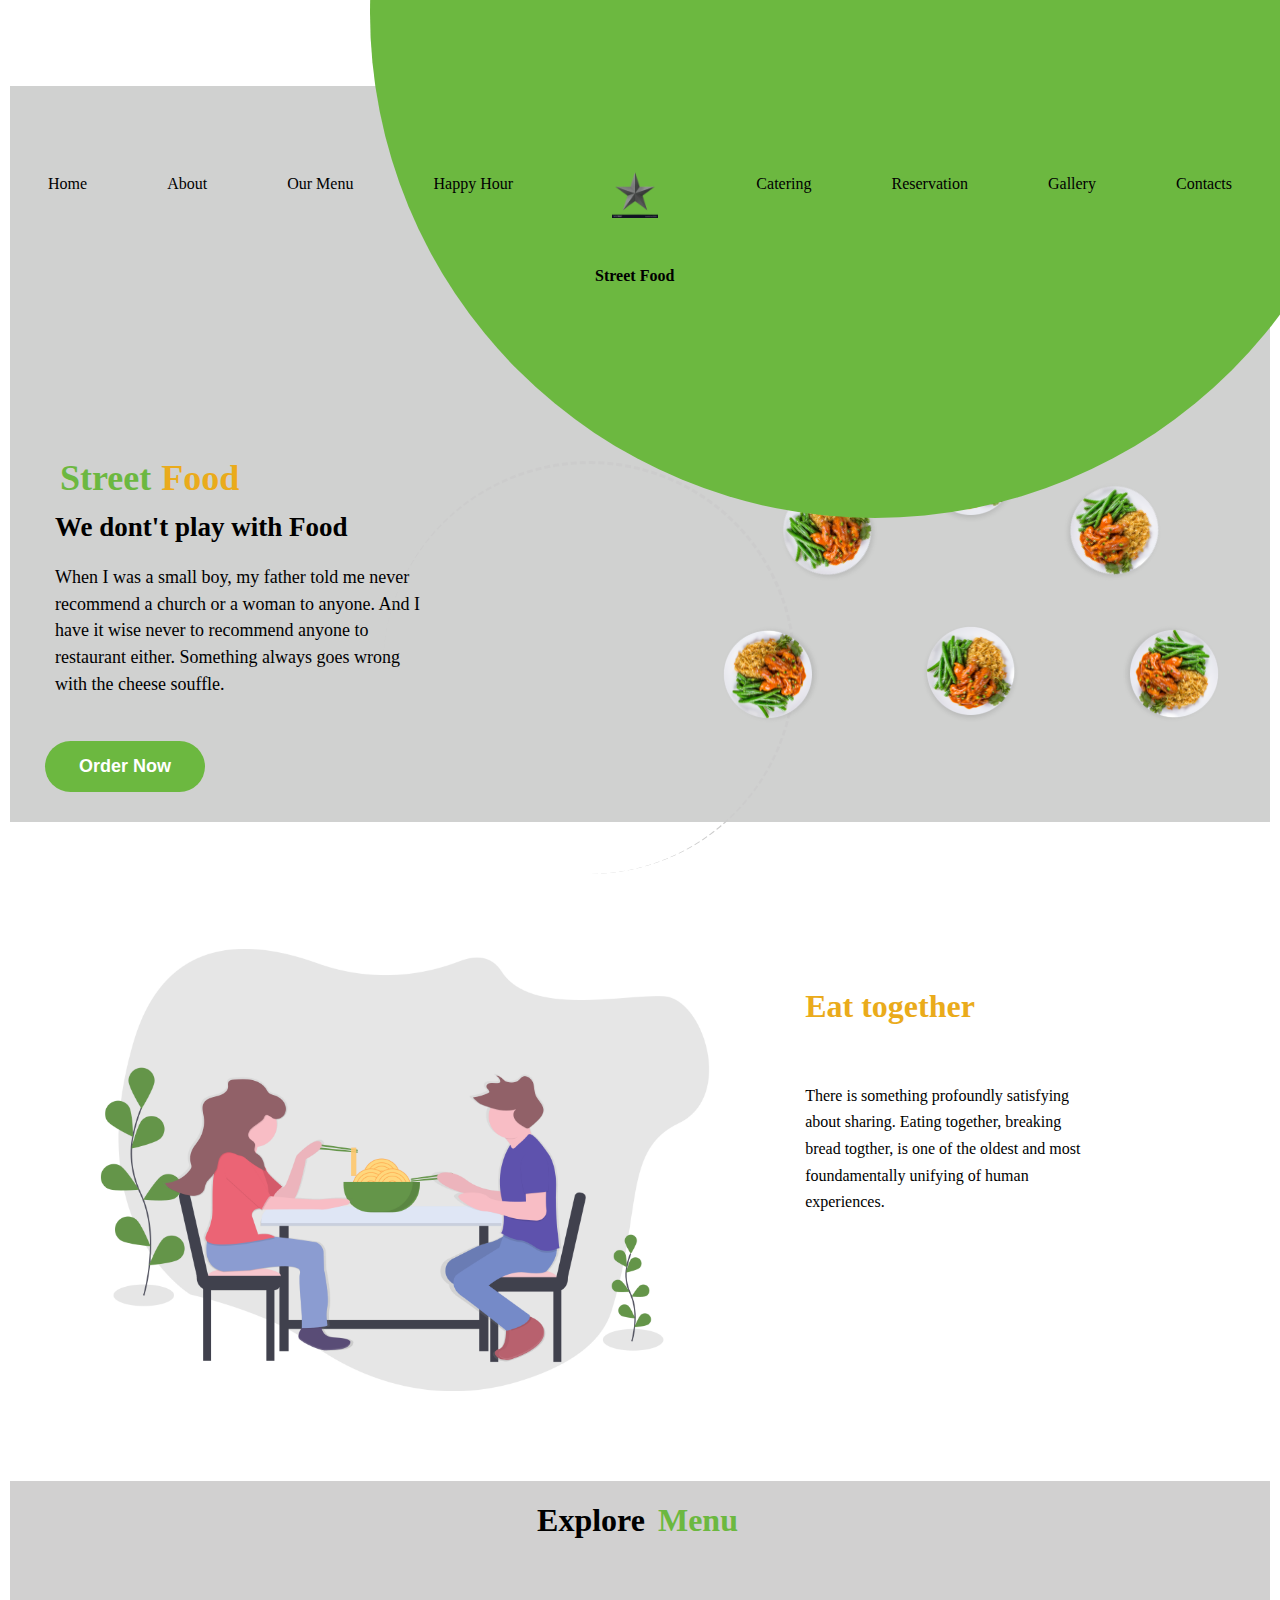
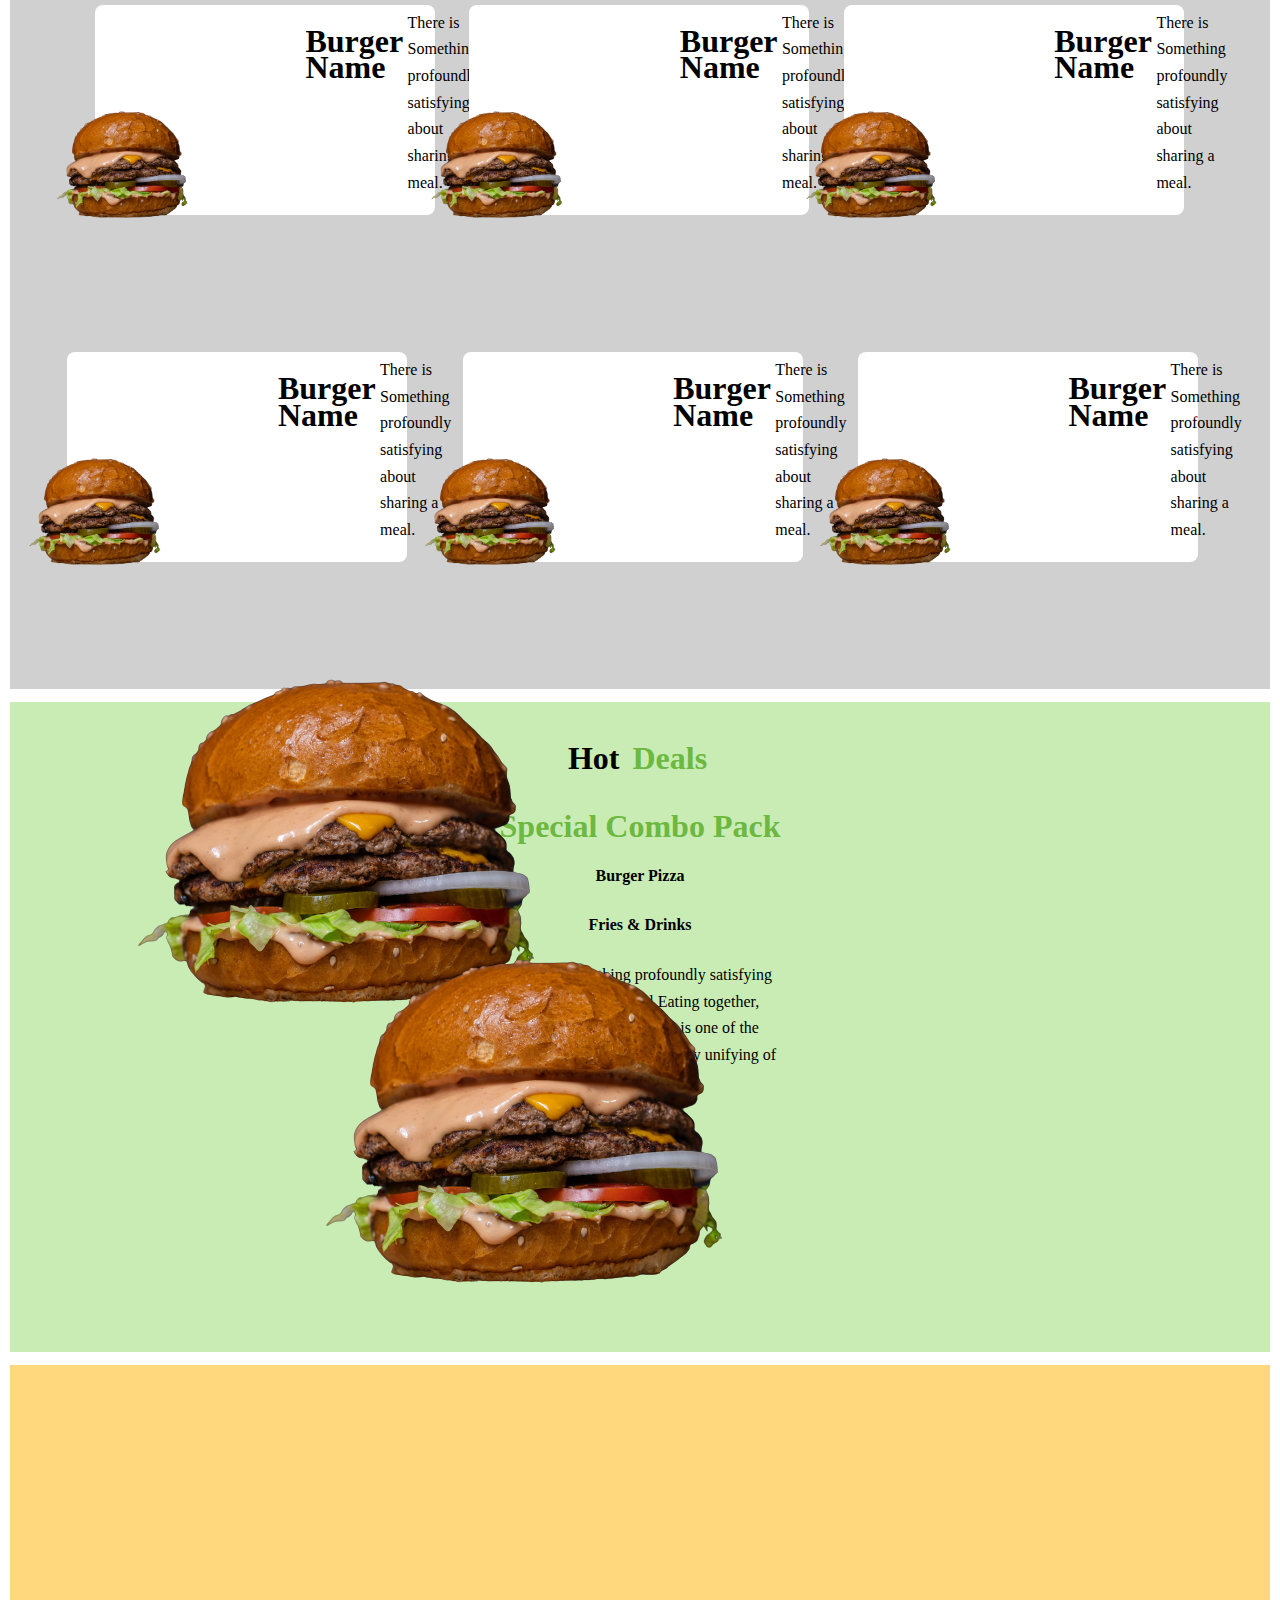
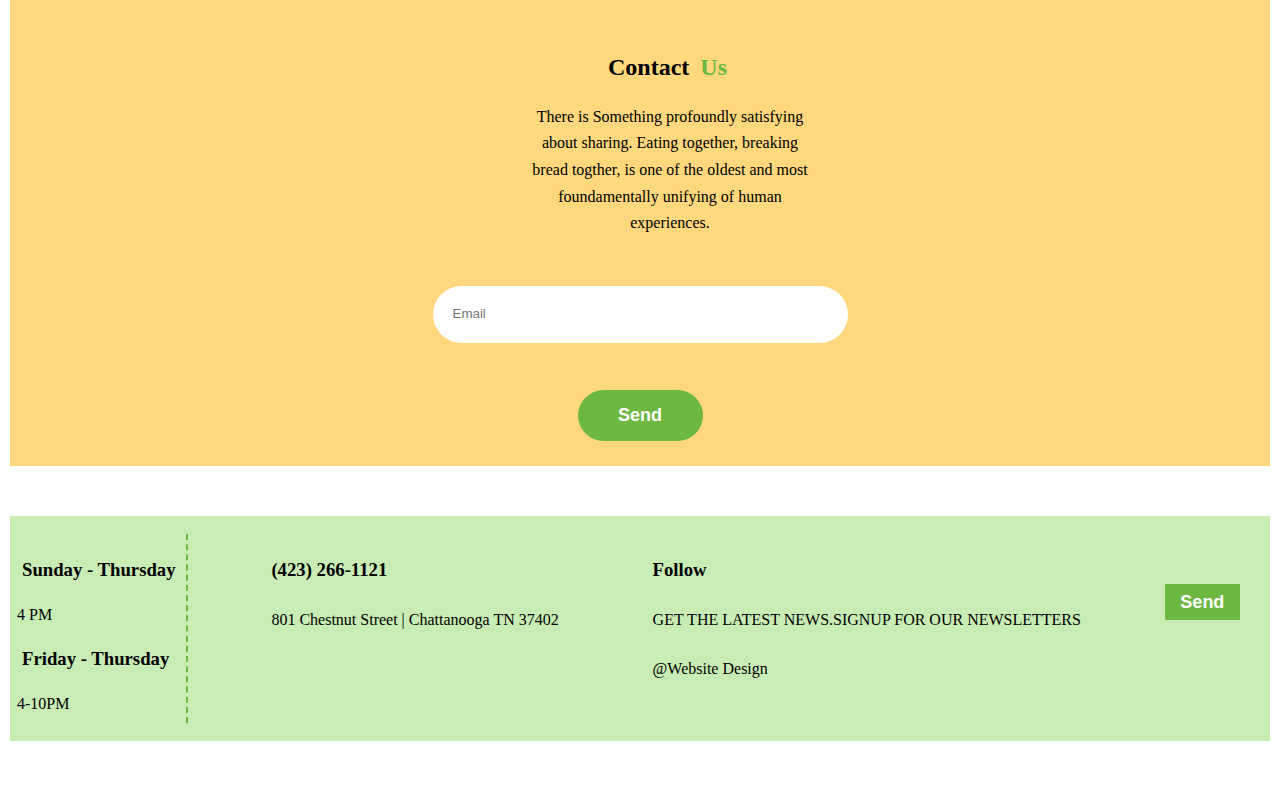
<file: index.html>
<!DOCTYPE html>
<html lang="en">
<head>
    <meta charset="UTF-8">
    <meta http-equiv="X-UA-Compatible" content="IE=edge">
    <meta name="viewport" content="width=device-width, initial-scale=1.0">
    <link rel="stylesheet" href="index.css" type="text/css">
    <title>Street Food</title>
</head>
<body>
    <div id="header">
            <nav>
                <ul>
                    <li><a href="#Home">Home</a></li>
                    <li><a href="#About">About</a></li>
                    <li><a href="#Our Menu">Our Menu</a></li>
                    <li><a href="#Happy Hour">Happy Hour</a></li>
                    <li>
                        <img src="./images/star_logo-removebg-preview (1).png" alt="street logo" height="50px">
                        <p><b>Street Food</b></p>
                    </li>
                    <li><a href="#Catering">Catering</a></li>
                    <li><a href="#Reservation">Reservation</a></li>
                    <li><a href="#Gallery">Gallery</a></li>
                    <li><a href="#Contacts">Contacts</a></li>
                </ul>
            </nav>         
        <div class="eclipse">
            <img src="./images/image 5.png" alt="pilau_dish">
            <img src="./images/image 5.png" alt="pilau_dish">
            <img src="./images/image 5.png" alt="pilau_dish">
            <img src="./images/image 5.png" alt="pilau_dish">
            <img src="./images/image 5.png" alt="pilau_dish">
            <img src="./images/image 5.png" alt="pilau_dish">
        </div>
        <div class="semi-circle"></div>
        <div id="street-food">
            <h1 class="street"><span class="hot-deals">Street</span><span class="food">Food</span></h1>
            <h2>We dont't play with Food</h2>
            <p>When I was a small boy, my father told me never recommend a church or a woman to anyone. And I have it wise never to recommend anyone to restaurant either. Something always goes wrong with the cheese souffle. </p>
        </div>
        <button type="submit" id="order-btn-1">Order Now</button>

    </div>  
    <div class="main">
        <img src="./images/eating_together (1).png" alt="This is a picture of two people eating" height="550">
        <div class="main-2">
            <h1 class="food">Eat together</h1><br>
        <p>There is something profoundly satisfying about sharing. Eating together, breaking bread togther, is one of the oldest and most foundamentally unifying of human experiences.</p>
        </div>
        </div>

    <div class="menu"> 
        <h1>Explore <span class="hot-deals">Menu</span> </h1>
        <div class="menu-1">
            <div>
                <img src="./images/amirali-mirhashemian-sc5sTPMrVfk-unsplash-removebg-preview.png" alt="burger" id="burger" height="150px">
                <p class="paragraph"></p>
                    <h1>Burger Name</h1>
                    There is Something profoundly satisfying about sharing a meal.
                </p> 
            </div>
                
            <div>
                <img src="./images/amirali-mirhashemian-sc5sTPMrVfk-unsplash-removebg-preview.png" alt="burger" id="burger" height="150px">
                <p class="paragraph">
                    <h1>Burger Name</h1>
                    There is Something profoundly satisfying about sharing a meal.
                </p> 
            </div>
                
           <div>
                <img src="./images/amirali-mirhashemian-sc5sTPMrVfk-unsplash-removebg-preview.png" alt="burger" id="burger" height="150px">
                <p class="paragraph">
                    <h1>Burger Name</h1>
                    There is Something profoundly satisfying about sharing a meal.
                </p> 
           </div>
                
        </div>
        <div class="menu-2">
            <div>
                <img src="./images/amirali-mirhashemian-sc5sTPMrVfk-unsplash-removebg-preview.png" alt="burger" id="burger" height="150px">
                <p class="paragraph">
                    <h1>Burger Name</h1>
                    There is Something profoundly satisfying about sharing a meal.
                </p> 
            </div>
                
            <div>
                <img src="./images/amirali-mirhashemian-sc5sTPMrVfk-unsplash-removebg-preview.png" alt="burger" id="burger" height="150px">
                <p class="paragraph">
                    <h1>Burger Name</h1>
                    There is Something profoundly satisfying about sharing a meal.
                </p> 
            </div>
           
            <div>
                <img src="./images/amirali-mirhashemian-sc5sTPMrVfk-unsplash-removebg-preview.png" alt="burger" id="burger" height="150px">
                <p class="paragraph">
                    <h1>Burger Name</h1>
                    There is Something profoundly satisfying about sharing a meal.
                </p> 
            </div>
                
        </div>
    </div>

    <div class="deals">
        <h1>Hot <span class="hot-deals">Deals</span></h1>
        <div class="hotdeals">
            <h1 class="hot-deals-1">Special Combo Pack</h1>
            <p><b>Burger Pizza</b></p>
            <p><b>Fries & Drinks</b></p>
            <p>There is something profoundly satisfying<br>about sharing a meal.Eating together,<br>breaking bread
                together,
                is
                one of the<br>oldest and most fundamentally unifying of<br>human experiences.</p>
                <div class="deals-1">
                    <div class="juice">
                        <img src="./images/amirali-mirhashemian-sc5sTPMrVfk-unsplash-removebg-preview.png" alt="glass filled with juice">
                    </div>
                    <div class="burger">
                        <img src="./images/amirali-mirhashemian-sc5sTPMrVfk-unsplash-removebg-preview.png" alt="burger"  >
                     </div>
                </div>
                </div>
        </div>
    </div>
   
    <div class="contact">
        <div class="contact-us">
        <h2>Contact <span class="hot-deals">Us</span></h2>
            <p>There is Something profoundly satisfying about sharing. Eating together, breaking bread togther, is one of the oldest and most foundamentally unifying of human experiences.</p>
        </div>
        <input type="email" id="email-input" placeholder="Email"><br><br>
        <button type="submit" id="order-btn">Send</button>
        
    </div>
    <footer>
        <span id="footer">
            <h3>Sunday - Thursday</h3>
            4 PM
           <h3>Friday - Thursday</h3>
            4-10PM
        </span>
        <span>
            <h3>(423) 266-1121</h3>
            <p>801 Chestnut Street | Chattanooga TN 37402</p>
        </span>
        <span>
            <h3>Follow</h3>
            <p>GET THE LATEST NEWS.SIGNUP FOR OUR NEWSLETTERS</p>
            <p>@Website Design</p>
        </span>
        <button type="submit" id="send-btn">Send</button>
    </footer>
</body>
</html>
</file>
<file: index.css>
* {
    font: Poppins;
    line-height: 20pt;
    padding: 5px;
    margin: 13px 0;

}
#header {
    Background-Color: rgb(208, 209, 208);
    padding: 10px 15px;
    box-sizing: border-box;
    margin: 50px 0px;
}
#header nav{
    position: relative;
    z-index: 1;
}

ul {
    list-style-type: none;
    display: flex;
    justify-content: space-between;
    text-align: center;
    
}
li a{
    color: black;
    text-decoration: none;
    padding: 8px;
    float: right;
}

.eclipse {
    margin: 100px;
    width: 400px;
    height: 400px;
    border-radius: 50%;
    position: absolute;
    right: 30%;
    border-top: 3px dashed #ccc;
    border-right: 3px dashed #ccc;
    
}
.eclipse img {
    position: absolute;
    top: 50%;
    left: 50%;
    margin: -50px;
    width: 100px;
    height: 100px;
    margin-left: 80%;
}
  
.eclipse img:first-child {
    transform: rotate(0deg) translateY(-200px);
} 
  
.eclipse img:nth-child(2) {
    transform: rotate(45deg) translateY(-200px);
}
  
.eclipse img:nth-child(3) {
    transform: rotate(90deg) translateY(-200px);
}
  
.eclipse img:nth-child(4) {
    transform: rotate(-45deg) translateY(-200px);
}
  
.eclipse img:nth-child(5) {
    transform: rotate(-90deg) translateY(-200px);
}
 .semi-circle{ 
    width: 1000px;
    height: 1000px;
    top: 0px;
    right: 0px;
    bottom: 10px;
    background-color: #6CB840;
    position:absolute;
    z-index: 0;
    transform: translate(100px, -50%);
    overflow: hidden;
    border-radius: 100%;
 } 

#street-food {
    height: auto;
    width: 380px;
    margin-top: 70pt;
    margin-left: 20px;
    line-height: 20pt;
    font-size: large;
    font-family: popins;
}
footer > div:nth-child(2){
    border-left: 2px dashed lightgreen;
    padding-left: 20px;
}
.main {
    display: flex;
    flex-direction: row;
}
.main-2 {
    height: auto;
    width: 300px;
    margin-top: 70pt;
    line-height: 20pt;
}
.deals {
    text-align: center;
    background-color: #C9ECB5;
    padding: 25px 50px 25px 50px;
    height: 600px;
}

.juice{
    float: left;
    position: relative;
    bottom: 530px;
    left: -10px;
}
.burger {
    float: left;
    position: relative;
    bottom: 250px;
    left: -390px;
}
.hot {
    text-align: center;
}
.contact {
    background-color: #FFD77C;
    text-align: center;
    box-sizing: border-box;  
}
.contact-us {
    width: 300px;
    margin-left: 40%;
}
.hot-deals {
    color: #6CB840;
}
.hot-deals-1 {
    color: #6CB840;
    font-weight: 700;
    font-size: xx-large;
}
.food {
    color:  #EAAB1B;
}
#steet-food {
    text-align: left;
}
.eclipse {
    float: right;
}
.menu > h1 {
    text-align: center;
}

.menu {
    background-color: rgb(209, 208, 208);
    padding: 8px 12px;
    margin: 50px,0px;
}
.menu-1 , .menu-2 {
    display: flex;
    justify-content: space-evenly;
    text-align: left;
    left: -300px;
    
}
.menu-1 {
    padding-right: 30pt;
    padding-left: 40pt;
    padding-top: 30pt;
    padding-bottom: 70pt;
}
.menu-2 {
    padding-bottom: 70pt;
}
.menu-1 > div , .menu-2 > div {
    height: 200px;
    width: 330px;
    display: flex;
    justify-content: space-evenly;
    align-items: left;
    background-color: white;
    margin-right: 15px;
    border-radius: 8px;
    
}
.menu p {
    color:violet;
}
.menu img{
    float:left;
    position: relative;
    bottom: -65px;
    left: -70px;
}
#order-btn {
    border-radius: 50%;
    background-color: #6CB840;
    color: white;
    text-align: center;
    align-items: center;
    padding: 12px 20px;
    margin: 8px 0;
    font-size: large;
    font-weight: 700;
    width: 10%;
    border-radius: 40px;
    margin-bottom: 20px;
    border: transparent;
}
#order-btn-1 {
    border-radius: 50%;
    background-color: #6CB840;
    color: white;
    text-align: center;
    align-items: center;
    padding: 12px 20px;
    margin: 8px 0;
    font-size: large;
    font-weight: 700;
    width: 13%;
    border-radius: 40px;
    margin-bottom: 20px;
    border: transparent;
    margin-left: 20px;
}

input {
    width: 30%;
    padding: 15px 20px;
    border-radius: 30px;
    border: transparent;
}
footer {
    display: flex;
    justify-content: space-between;
    background-color: #C9ECB5;
    padding-left: 2px;
    margin-top: 50px;
}
#footer {
    border-right: 2px dashed #6CB840;
    
}
#send-btn {
    border: transparent;
    width: 6%;
    height: 5%;
    text-align: center;
    background-color: #6CB840;
    margin-top: 5%;
    margin-right: 2%;
    padding: auto;
    color: white;
    font-weight: 700;
    font-size: large;
}
</file>
